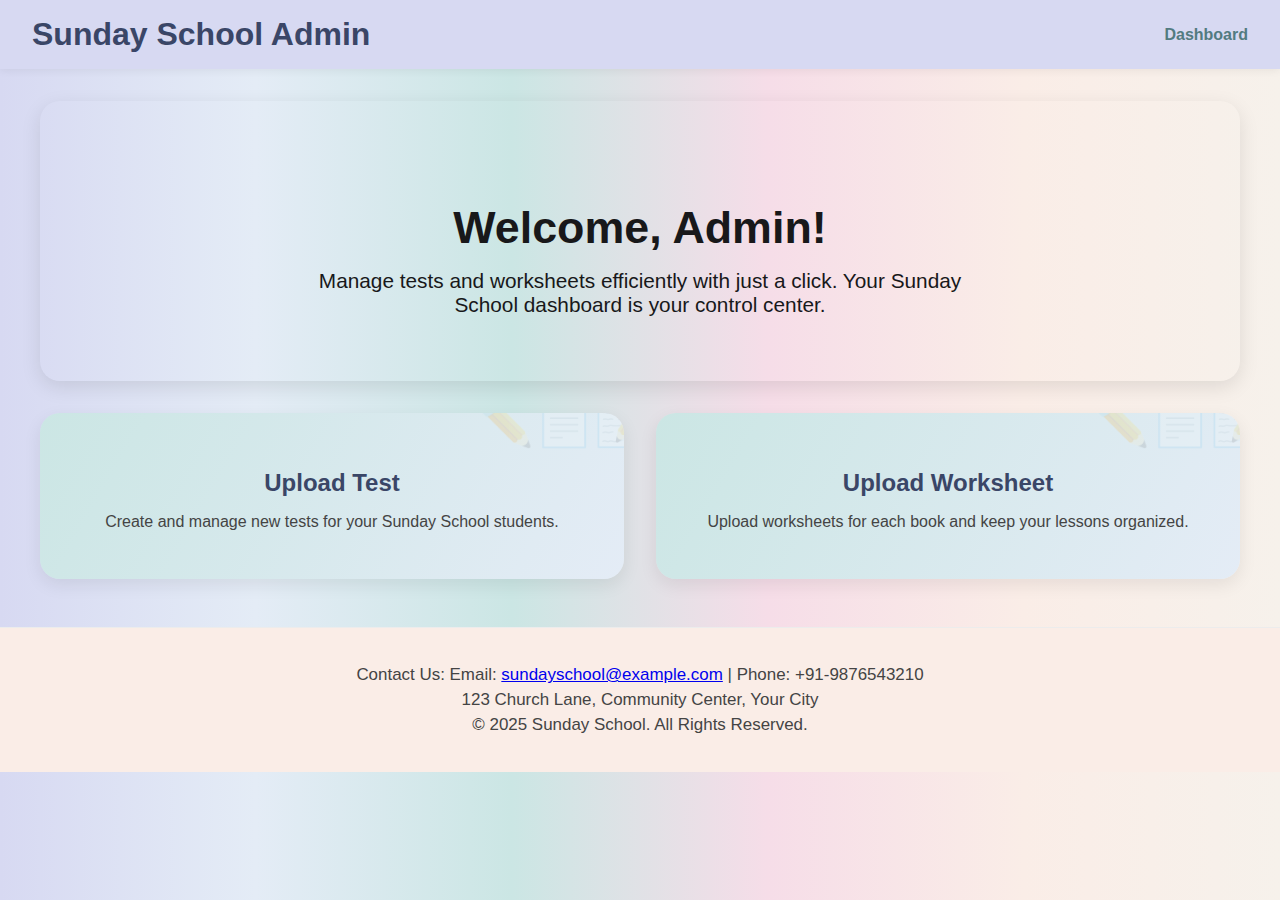
<file: admin-1dashboard.html>
<!DOCTYPE html>
<html lang="en">
<head>
  <meta charset="UTF-8" />
  <meta name="viewport" content="width=device-width, initial-scale=1" />
  <title>Sunday School Admin Dashboard</title>
  <style>
    :root {
      --pastel-purple: #d7d9f2;
      --pastel-blue: #e4ecf6;
      --pastel-mint: #cbe6e4;
      --pastel-pink: #f6dde8;
      --pastel-peach: #faede7;
      --pastel-ivory: #f6f1eb;
      --accent-color: #f06da6;
    }

    body {
      margin: 0;
      font-family: 'Segoe UI', Arial, sans-serif;
      background: linear-gradient(to right, var(--pastel-purple), var(--pastel-blue), var(--pastel-mint), var(--pastel-pink), var(--pastel-peach), var(--pastel-ivory));
      min-height: 100vh;
      color: #444;
      overflow-x: hidden;
    }

    header {
      background: var(--pastel-purple);
      display: flex;
      justify-content: space-between;
      align-items: center;
      padding: 1rem 2rem;
      box-shadow: 0 2px 8px rgba(0,0,0,0.06);
      position: sticky;
      top: 0;
      z-index: 100;
    }

    .header-left h1 {
      margin: 0;
      color: #3a4667;
      font-size: 2rem;
      font-weight: bold;
    }

    nav ul {
      display: flex;
      gap: 2rem;
      margin: 0;
      list-style: none;
      padding: 0;
    }

    nav a {
      text-decoration: none;
      color: #527b80;
      font-weight: bold;
      font-size: 1rem;
      transition: color 0.3s;
    }

    nav a:hover {
      color: var(--accent-color);
    }

    main {
      max-width: 1200px;
      margin: 2rem auto;
      padding: 0 1rem;
    }

    /* Hero section */
    .hero {
      position: relative;
      background:
                  url('https://media.istockphoto.com/id/1317323736/photo/a-view-up-into-the-trees-direction-sky.jpg?s=612x612&w=0&k=20&c=i4HYO7xhao7CkGy7Zc_8XSNX_iqG0vAwNsrH1ERmw2Q=') center/cover no-repeat;
      border-radius: 20px;
      box-shadow: 0 6px 20px rgba(0,0,0,0.1);
      color: #18181a;
      padding: 4rem 2rem;
      text-align: center;
      margin-bottom: 2rem;
      animation: fadeIn 1s ease forwards;
    }

    .hero h2 {
      font-size: 2.8rem;
      font-weight: bold;
      margin-bottom: 1rem;
      animation: slideDown 1s ease forwards;
    }

    .hero p {
      font-size: 1.3rem;
      max-width: 700px;
      margin: 0 auto;
      animation: fadeIn 1.5s ease forwards;
    }

    @keyframes slideDown {
      from { transform: translateY(-40px); opacity: 0; }
      to { transform: translateY(0); opacity: 1; }
    }

    @keyframes fadeIn {
      from { opacity: 0; }
      to { opacity: 1; }
    }

    /* Dashboard menu cards */
    .dashboard-menu {
      display: grid;
      grid-template-columns: repeat(auto-fit, minmax(250px, 1fr));
      gap: 2rem;
      margin-bottom: 3rem;
    }

    .menu-card {
      background: linear-gradient(120deg, var(--pastel-mint), var(--pastel-blue));
      border-radius: 20px;
      padding: 2rem;
      text-align: center;
      box-shadow: 0 6px 18px rgba(0,0,0,0.08);
      cursor: pointer;
      transition: transform 0.3s, box-shadow 0.3s;
      position: relative;
      overflow: hidden;
    }

    .menu-card:hover {
      transform: translateY(-8px) scale(1.03);
      box-shadow: 0 12px 28px rgba(80,120,200,0.18);
    }

    .menu-card h3 {
      font-size: 1.5rem;
      margin-bottom: 0.8rem;
      color: #3a4667;
    }

    .menu-card p {
      font-size: 1rem;
      color: #444;
    }

    /* Animated graphics (floating icons) */
    .menu-card::before {
      content: "✏️📄📝";
      position: absolute;
      top: -20px;
      right: -30px;
      font-size: 3rem;
      opacity: 0.15;
      animation: float 4s ease-in-out infinite alternate;
    }

    @keyframes float {
      0% { transform: translateY(0) rotate(0deg); }
      50% { transform: translateY(-15px) rotate(10deg); }
      100% { transform: translateY(0) rotate(0deg); }
    }

    footer {
      background: var(--pastel-peach);
      padding: 2rem 1rem;
      text-align: center;
      font-size: 1.06rem;
      border-top: 1px solid #ececec;
    }

    footer p { margin: 0.3em 0; }

    @media (max-width: 700px) {
      .hero h2 { font-size: 2rem; }
      .hero p { font-size: 1rem; }
    }
  </style>
</head>
<body>
  <header>
    <div class="header-left">
      <h1>Sunday School Admin</h1>
    </div>
    <div class="header-right">
      <nav>
        <ul>
          <li><a href="#dashboard-menu">Dashboard</a></li>
        </ul>
      </nav>
    </div>
  </header>

  <main>
    <section class="hero">
      <h2>Welcome, Admin!</h2>
      <p>Manage tests and worksheets efficiently with just a click. Your Sunday School dashboard is your control center.</p>
    </section>

    <section id="dashboard-menu" class="dashboard-menu">
      <div class="menu-card" onclick="location.href='admin-test.html'">
        <h3>Upload Test</h3>
        <p>Create and manage new tests for your Sunday School students.</p>
      </div>

      <div class="menu-card" onclick="location.href='admin-worksheetupload.html'">
        <h3>Upload Worksheet</h3>
        <p>Upload worksheets for each book and keep your lessons organized.</p>
      </div>
    </section>
  </main>

  <footer>
    <p>Contact Us: Email: <a href="mailto:sundayschool@example.com">sundayschool@example.com</a> | Phone: +91-9876543210</p>
    <p>123 Church Lane, Community Center, Your City</p>
    <p>&copy; 2025 Sunday School. All Rights Reserved.</p>
  </footer>
</body>
</html>
</file>
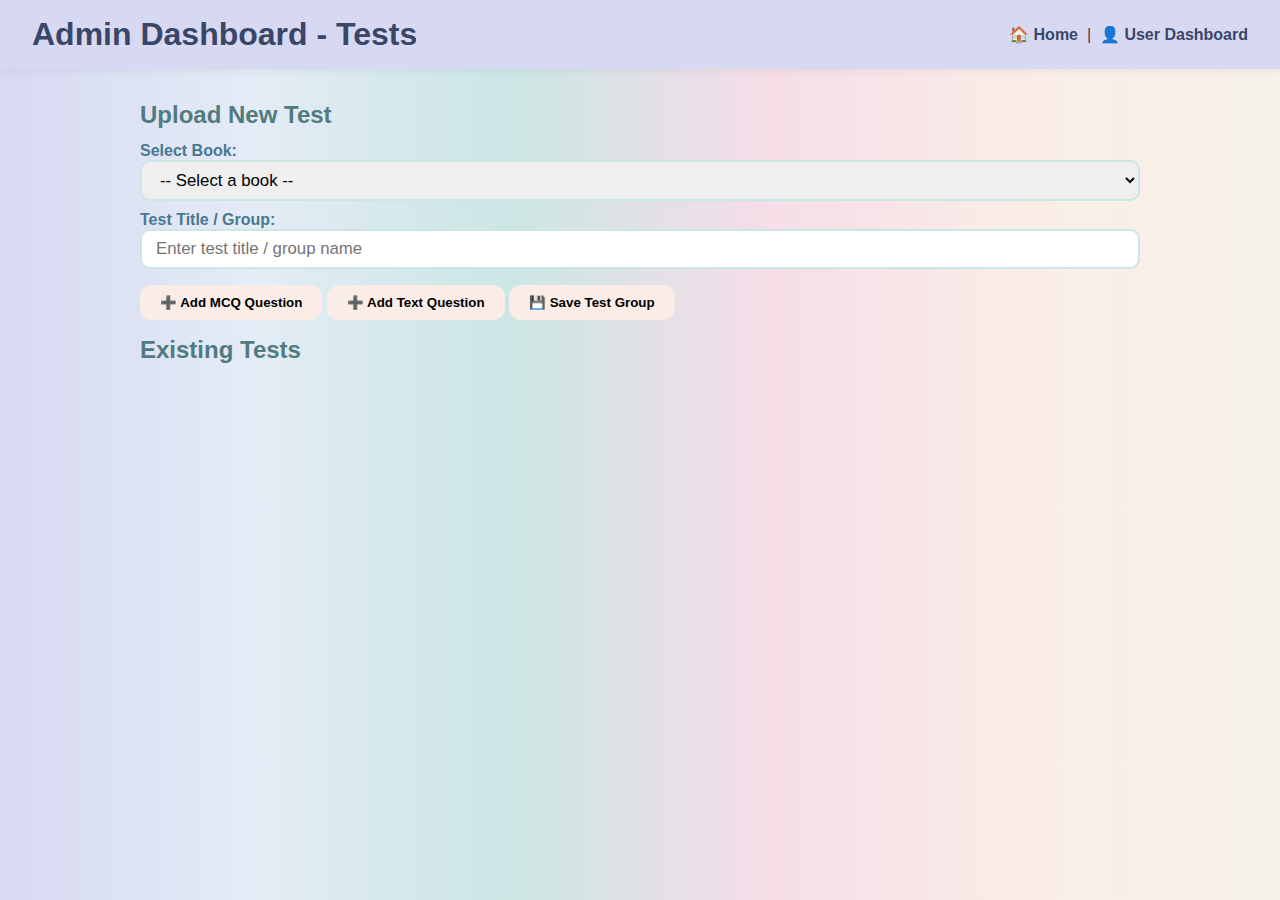
<file: admin-test.html>
<!DOCTYPE html>    
<html lang="en">
<head>
<meta charset="UTF-8">
<meta name="viewport" content="width=device-width, initial-scale=1">
<title>Sunday School - Admin Test Dashboard</title>
<style>
:root {
  --pastel-purple: #d7d9f2;
  --pastel-blue: #e4ecf6;
  --pastel-mint: #cbe6e4;
  --pastel-pink: #f6dde8;
  --pastel-peach: #faede7;
  --pastel-ivory: #f6f1eb;
}
body {
  margin: 0;
  font-family: 'Segoe UI', Arial, sans-serif;
  background: linear-gradient(to right, var(--pastel-purple), var(--pastel-blue), var(--pastel-mint), var(--pastel-pink), var(--pastel-peach), var(--pastel-ivory));
  min-height: 100vh;
  color: #444;
}
header {
  background: var(--pastel-purple);
  box-shadow: 0 2px 8px rgba(0,0,0,0.06);
  display: flex;
  justify-content: space-between;
  align-items: center;
  padding: 1rem 2rem;
}
header h1 { margin:0; font-size:2rem; color:#3a4667; font-weight:bold;}
header a { text-decoration:none; color:#3a4667; font-weight:bold; font-size:1rem; }
.content { max-width: 1000px; margin:2rem auto; padding:0 1rem; }
label { font-weight:600; color:#477990; margin-right:10px;}
select, input, textarea { font-size:1.05rem; padding:8px 14px; border-radius:10px; border:2px solid var(--pastel-mint); margin-bottom:10px; width:100%; box-sizing:border-box;}
button { padding:10px 20px; border:none; border-radius:12px; font-weight:bold; cursor:pointer; margin-top:6px; }
.add-btn { background:var(--pastel-peach); }
.add-btn:hover { background:var(--pastel-pink); color:#ae4879; }
.section-title { font-size:1.5rem; font-weight:700; color:#527b80; margin:1rem 0 0.8rem; }
.test-list { margin-top:1rem; }
.test-group { background: linear-gradient(120deg, var(--pastel-mint) 55%, var(--pastel-blue) 100%); border-radius:14px; padding:10px; margin-bottom:15px; box-shadow:0 4px 12px rgba(50,50,70,0.08); }
.test-item { margin-left:15px; margin-bottom:5px; display:flex; justify-content:space-between; align-items:center; }
.delete-btn { background:#fa6d6d; color:#fff; padding:4px 10px; border-radius:8px; cursor:pointer; }
.delete-btn:hover { background:#c54b7b; }
.preview-btn { background:#6da4fa; color:#fff; padding:4px 10px; border-radius:8px; cursor:pointer; margin-left:6px; }
.preview-btn:hover { background:#4b7ccc; }
.preview-panel { margin-top:10px; padding:10px; border-radius:10px; background: #f0f4ff; }
.preview-question { margin-bottom:8px; padding:6px; border-radius:6px; background:#fff; display:flex; justify-content:space-between; align-items:center; box-shadow:0 2px 6px rgba(0,0,0,0.05);}
textarea { resize: vertical; min-height:50px; }
</style>
</head>
<body>

<header>
  <h1>Admin Dashboard - Tests</h1>
  <nav>
    <a href="index.html">🏠 Home</a> &nbsp;|&nbsp;
    <a href="user1dashboard.html">👤 User Dashboard</a>
  </nav>
</header>

<div class="content">
  <div class="section-title">Upload New Test</div>
  <label for="book-select">Select Book:</label>
  <select id="book-select"><option value="">-- Select a book --</option></select>

  <label for="test-title">Test Title / Group:</label>
  <input type="text" id="test-title" placeholder="Enter test title / group name">

  <div id="test-form-area">
    <div id="question-list"></div>
    <button id="add-mcq" class="add-btn">➕ Add MCQ Question</button>
    <button id="add-text" class="add-btn">➕ Add Text Question</button>
    <button id="save-tests" class="add-btn">💾 Save Test Group</button>
  </div>

  <div class="section-title">Existing Tests</div>
  <div id="existing-tests" class="test-list"></div>
</div>

<script>
// ================== BOOK LIST ==================
const books = {
  old: ["Genesis","Exodus","Leviticus","Numbers","Deuteronomy","Joshua","Judges","Ruth","1 Samuel","2 Samuel"],
  new: ["Matthew","Mark","Luke","John","Acts","Romans","1 Corinthians","2 Corinthians","Galatians","Ephesians"]
};
const bookSelect = document.getElementById('book-select');
Object.values(books).flat().forEach(book => {
  const opt = document.createElement('option');
  opt.value = book;
  opt.textContent = book;
  bookSelect.appendChild(opt);
});

let tempQuestions = [];

// ================== LOAD EXISTING TESTS ==================
function getTestData() {
  return JSON.parse(localStorage.getItem('testData') || '{}');
}

function showExistingTests(book) {
  const container = document.getElementById('existing-tests');
  container.innerHTML = '';
  if (!book) return;

  const testData = getTestData();
  if (!testData[book] || testData[book].length === 0) {
    container.textContent = 'No tests for this book.';
    return;
  }

  testData[book].forEach((group, gidx) => {
    const groupDiv = document.createElement('div');
    groupDiv.className = 'test-group';
    groupDiv.innerHTML = `<b>Group: ${group.title}</b> 
      <button class="preview-btn" onclick="togglePreview('${book}',${gidx}, this)">Preview</button>
      <button class="delete-btn" onclick="deleteGroup('${book}',${gidx})">Delete Group</button>
      <div class="preview-panel" style="display:none;"></div>`;
    container.appendChild(groupDiv);
  });
}

// ================== ADD QUESTIONS ==================
const questionList = document.getElementById('question-list');

function createMCQQuestion() {
  const idx = tempQuestions.length + 1;
  const div = document.createElement('div');
  div.innerHTML = `
    <label>Q${idx} Question:</label>
    <textarea placeholder="Enter question" required></textarea>
    <label>Options (comma separated, min 2):</label>
    <input type="text" placeholder="Option1, Option2, Option3, Option4" required>
    <label>Correct Option (1-N):</label>
    <input type="number" min="1" value="1" required>
    <hr>
  `;
  questionList.appendChild(div);
  tempQuestions.push({type:'mcq', question:'', options:[], correctOption:1});
}

function createTextQuestion() {
  const idx = tempQuestions.length + 1;
  const div = document.createElement('div');
  div.innerHTML = `
    <label>Q${idx} Question:</label>
    <textarea placeholder="Enter question" required></textarea>
    <label>Answer:</label>
    <input type="text" placeholder="Correct answer" required>
    <hr>
  `;
  questionList.appendChild(div);
  tempQuestions.push({type:'text', question:'', answer:''});
}

document.getElementById('add-mcq').addEventListener('click', createMCQQuestion);
document.getElementById('add-text').addEventListener('click', createTextQuestion);

// ================== SAVE TESTS ==================
document.getElementById('save-tests').addEventListener('click', () => {
  const book = bookSelect.value.trim();
  const title = document.getElementById('test-title').value.trim();
  if (!book) { alert('Select a book first!'); return; }
  if (!title) { alert('Enter a test group title!'); return; }
  if (tempQuestions.length===0) { alert('Add at least one question!'); return; }

  const nodes = questionList.children;
  const newQuestions = [];

  for (let i=0;i<nodes.length;i++) {
    const node = nodes[i];
    const qs = node.querySelectorAll('textarea, input');
    if (tempQuestions[i].type === 'mcq') {
      const q = qs[0].value.trim();
      const options = qs[1].value.split(',').map(o=>o.trim()).filter(o=>o);
      const correctOption = parseInt(qs[2].value);
      if (!q || options.length<2 || !correctOption || correctOption>options.length) { 
        alert(`Invalid MCQ at question ${i+1}`); return; 
      }
      newQuestions.push({type:'mcq', question:q, options, correctOption});
    } else {
      const q = qs[0].value.trim();
      const ans = qs[1].value.trim();
      if (!q || !ans) { alert(`Invalid Text Q at ${i+1}`); return; }
      newQuestions.push({type:'text', question:q, answer:ans});
    }
  }

  const testData = getTestData();
  if (!testData[book]) testData[book] = [];
  testData[book].push({title, questions: newQuestions});
  localStorage.setItem('testData', JSON.stringify(testData));

  alert('Test group saved successfully!');
  tempQuestions = [];
  questionList.innerHTML = '';
  document.getElementById('test-title').value = '';
  showExistingTests(book);
});

// ================== DELETE GROUP ==================
function deleteGroup(book, gidx) {
  if(!confirm('Delete this test group?')) return;
  const testData = getTestData();
  if(!testData[book] || !testData[book][gidx]) return;
  testData[book].splice(gidx,1);
  localStorage.setItem('testData', JSON.stringify(testData));
  showExistingTests(book);
}

// ================== PREVIEW PANEL ==================
function togglePreview(book, gidx, btn) {
  const testData = getTestData();
  const group = testData[book][gidx];
  const panel = btn.parentElement.querySelector('.preview-panel');

  if(!group.questions || group.questions.length === 0){
    panel.innerHTML = '<i>No questions in this group.</i>';
    panel.style.display = 'block';
    return;
  }

  if(panel.style.display === 'block') {
    panel.style.display = 'none';
    return;
  }

  panel.innerHTML = '';
  group.questions.forEach((q, idx) => {
    const qDiv = document.createElement('div');
    qDiv.className = 'preview-question';
    const questionText = document.createElement('div');
    questionText.innerHTML = `<b>Q${idx+1}:</b> ${q.question}<br>${q.type==='mcq'?`Options: ${q.options.join(', ')} | Correct: ${q.correctOption}`:`Answer: ${q.answer}`}`;
    
    const delBtn = document.createElement('button');
    delBtn.className = 'delete-btn';
    delBtn.textContent = 'Delete Question';
    delBtn.onclick = () => {
      if(confirm(`Delete question ${idx+1}?`)){
        group.questions.splice(idx,1);
        localStorage.setItem('testData', JSON.stringify(testData));
        togglePreview(book,gidx,btn);
        showExistingTests(book);
      }
    };

    qDiv.appendChild(questionText);
    qDiv.appendChild(delBtn);
    panel.appendChild(qDiv);
  });

  panel.style.display = 'block';
}

// ================== BOOK CHANGE ==================
bookSelect.addEventListener('change', () => {
  tempQuestions = [];
  questionList.innerHTML = '';
  document.getElementById('test-title').value = '';
  const book = bookSelect.value;
  showExistingTests(book);
});
</script>
</body>
</html>
</file>
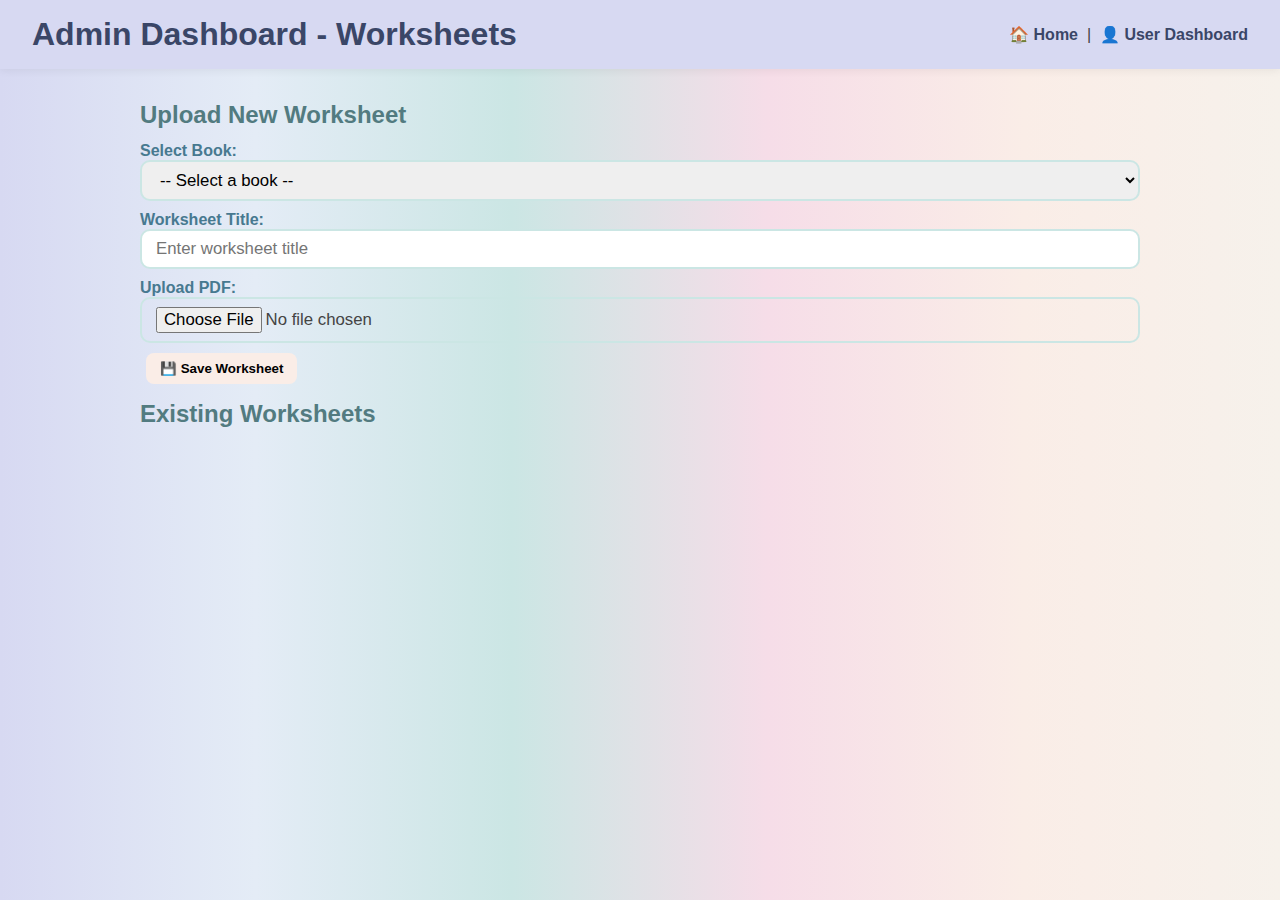
<file: admin-worksheetupload.html>
<!DOCTYPE html>
<html lang="en">
<head>
<meta charset="UTF-8">
<meta name="viewport" content="width=device-width, initial-scale=1">
<title>Admin Worksheet Dashboard</title>
<style>
:root {
  --pastel-purple: #d7d9f2; --pastel-blue: #e4ecf6; --pastel-mint: #cbe6e4;
  --pastel-pink: #f6dde8; --pastel-peach: #faede7; --pastel-ivory: #f6f1eb;
}
body { margin:0; font-family:'Segoe UI',Arial,sans-serif;
  background: linear-gradient(to right, var(--pastel-purple), var(--pastel-blue), var(--pastel-mint), var(--pastel-pink), var(--pastel-peach), var(--pastel-ivory));
  min-height:100vh; color:#444; }
header { background: var(--pastel-purple); box-shadow:0 2px 8px rgba(0,0,0,0.06); display:flex; justify-content:space-between; align-items:center; padding:1rem 2rem; }
header h1 { margin:0; font-size:2rem; color:#3a4667; font-weight:bold; }
header a { text-decoration:none; color:#3a4667; font-weight:bold; font-size:1rem; }
.content { max-width:1000px; margin:2rem auto; padding:0 1rem; }
label { font-weight:600; color:#477990; margin-right:10px; }
select, input { font-size:1.05rem; padding:8px 14px; border-radius:10px; border:2px solid var(--pastel-mint); margin-bottom:10px; width:100%; box-sizing:border-box; }
button, .preview-btn { padding:8px 14px; border:none; border-radius:8px; font-weight:bold; cursor:pointer; margin-left:6px; text-decoration:none; display:inline-block; }
.add-btn { background:var(--pastel-peach); }
.add-btn:hover { background:var(--pastel-pink); color:#ae4879; }
.section-title { font-size:1.5rem; font-weight:700; color:#527b80; margin:1rem 0 0.8rem; }
.worksheet-list { margin-top:1rem; }
.worksheet-item { background: linear-gradient(120deg, var(--pastel-mint) 55%, var(--pastel-blue) 100%); border-radius:14px; padding:10px; margin-bottom:15px; box-shadow:0 4px 12px rgba(50,50,70,0.08); display:flex; justify-content:space-between; align-items:center; flex-wrap:wrap; }
.worksheet-buttons { display:flex; gap:6px; }
.delete-btn { background:#fa6d6d; color:#fff; padding:4px 10px; border-radius:8px; cursor:pointer; }
.delete-btn:hover { background:#c54b7b; }
.preview-btn { background:#6da4fa; color:#fff; padding:4px 10px; border-radius:8px; cursor:pointer; }
.preview-btn:hover { background:#4b7ccc; }

/* Modal styling */
.modal {
  display: none;
  position: fixed;
  z-index: 999;
  left: 0; top: 0;
  width: 100%; height: 100%;
  background: rgba(0,0,0,0.6);
}
.modal-content {
  position: relative;
  background: white;
  margin: 3% auto;
  padding: 1rem;
  border-radius: 10px;
  width: 80%;
  max-width: 900px;
  height: 80%;
  box-shadow: 0 0 20px rgba(0,0,0,0.3);
  display: flex;
  flex-direction: column;
}
.modal iframe {
  width: 100%;
  height: 100%;
  border: none;
  border-radius: 10px;
}
.close-btn {
  position: absolute;
  top: 10px;
  right: 20px;
  background: #fa6d6d;
  color: #fff;
  border: none;
  font-size: 1.2rem;
  font-weight: bold;
  border-radius: 5px;
  cursor: pointer;
  padding: 4px 10px;
}
.close-btn:hover { background: #c54b7b; }
</style>
</head>
<body>

<header>
<h1>Admin Dashboard - Worksheets</h1>
<nav>
<a href="index.html">🏠 Home</a> &nbsp;|&nbsp;
<a href="user1dashboard.html">👤 User Dashboard</a>
</nav>
</header>

<div class="content">
<div class="section-title">Upload New Worksheet</div>
<label for="book-select">Select Book:</label>
<select id="book-select"><option value="">-- Select a book --</option></select>

<label for="worksheet-title">Worksheet Title:</label>
<input type="text" id="worksheet-title" placeholder="Enter worksheet title">

<label for="worksheet-file">Upload PDF:</label>
<input type="file" id="worksheet-file" accept="application/pdf">

<button id="save-worksheet" class="add-btn">💾 Save Worksheet</button>

<div class="section-title">Existing Worksheets</div>
<div id="existing-worksheets" class="worksheet-list"></div>
</div>

<!-- Modal for preview -->
<div id="pdfModal" class="modal">
  <div class="modal-content">
    <button class="close-btn" id="closeModal">X</button>
    <iframe id="pdfFrame"></iframe>
  </div>
</div>

<script>
// ===== BOOK LIST =====
const books = {
  old: ["Genesis","Exodus","Leviticus","Numbers","Deuteronomy","Joshua","Judges","Ruth","1 Samuel","2 Samuel"],
  new: ["Matthew","Mark","Luke","John","Acts","Romans","1 Corinthians","2 Corinthians","Galatians","Ephesians"]
};
const bookSelect = document.getElementById('book-select');
Object.values(books).flat().forEach(book=>{
  const opt=document.createElement('option');
  opt.value=book; opt.textContent=book;
  bookSelect.appendChild(opt);
});

// ===== LOAD WORKSHEETS =====
let worksheets = JSON.parse(localStorage.getItem('worksheetData') || '{}');
function saveWorksheetsToLocalStorage() {
  localStorage.setItem('worksheetData', JSON.stringify(worksheets));
  window.dispatchEvent(new Event("storage"));
}

// ===== DISPLAY WORKSHEETS =====
function showExistingWorksheets(book){
  const container = document.getElementById('existing-worksheets');
  container.innerHTML='';
  if(!book || !worksheets[book] || worksheets[book].length===0){
    container.textContent='No worksheets for this book.';
    return;
  }
  worksheets[book].forEach((ws,idx)=>{
    const wsDiv=document.createElement('div');
    wsDiv.className='worksheet-item';
    const titleSpan=document.createElement('span');
    titleSpan.innerHTML=`<b>${ws.title}</b>`;
    const btnDiv=document.createElement('div');
    btnDiv.className='worksheet-buttons';

    const previewBtn=document.createElement('button');
    previewBtn.className='preview-btn';
    previewBtn.textContent='Preview';
    previewBtn.onclick=()=>{
      openPDF(ws.url);
    };

    const deleteBtn=document.createElement('button');
    deleteBtn.className='delete-btn';
    deleteBtn.textContent='Delete';
    deleteBtn.onclick=()=>{
      worksheets[book].splice(idx,1);
      saveWorksheetsToLocalStorage();
      showExistingWorksheets(book);
    };

    btnDiv.appendChild(previewBtn);
    btnDiv.appendChild(deleteBtn);
    wsDiv.appendChild(titleSpan);
    wsDiv.appendChild(btnDiv);
    container.appendChild(wsDiv);
  });
}

// ===== SAVE NEW WORKSHEET =====
document.getElementById('save-worksheet').addEventListener('click', ()=>{
  const book=bookSelect.value.trim();
  const title=document.getElementById('worksheet-title').value.trim();
  const fileInput=document.getElementById('worksheet-file');
  const file=fileInput.files[0];

  if(!book){ alert('Select a book!'); return; }
  if(!title){ alert('Enter a title!'); return; }
  if(!file){ alert('Select a PDF file!'); return; }
  if(file.type!=='application/pdf'){ alert('Only PDF allowed!'); return; }

  const reader = new FileReader();
  reader.onload = function(e) {
    const base64 = e.target.result;
    if(!worksheets[book]) worksheets[book] = [];
    worksheets[book].push({ title, url: base64, date: new Date().toISOString().split('T')[0] });
    saveWorksheetsToLocalStorage();
    document.getElementById('worksheet-title').value='';
    fileInput.value='';
    showExistingWorksheets(book);
    alert('Worksheet saved successfully!');
  };
  reader.readAsDataURL(file);
});

// ===== PREVIEW MODAL LOGIC =====
const modal = document.getElementById('pdfModal');
const iframe = document.getElementById('pdfFrame');
const closeModal = document.getElementById('closeModal');

function openPDF(base64){
  iframe.src = base64;
  modal.style.display = 'block';
}

closeModal.onclick = ()=> {
  modal.style.display = 'none';
  iframe.src = ''; // clear for memory
};

window.onclick = (e)=>{
  if(e.target===modal){
    modal.style.display = 'none';
    iframe.src = '';
  }
};

// ===== ON BOOK CHANGE =====
bookSelect.addEventListener('change',()=>{
  document.getElementById('worksheet-title').value='';
  document.getElementById('worksheet-file').value='';
  showExistingWorksheets(bookSelect.value);
});
</script>
</body>
</html>
</file>
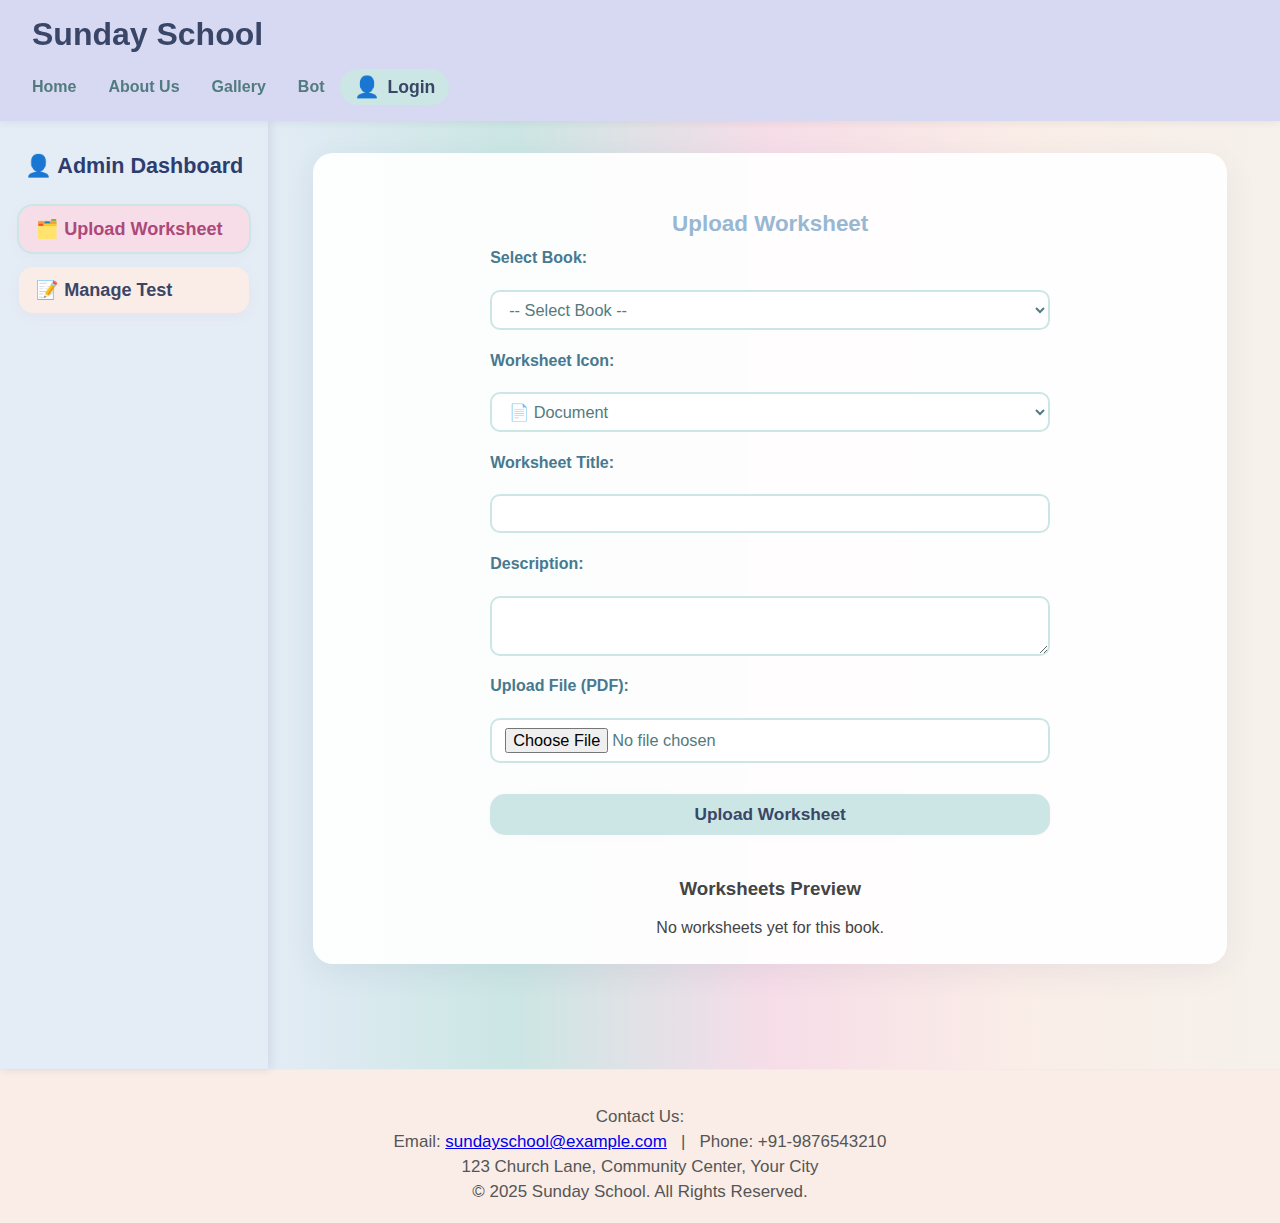
<file: adminstore.html>
<!DOCTYPE html>
<html lang="en">
<head>
  <meta charset="UTF-8" />
  <title>Sunday School - Admin Dashboard</title>
  <style>
    
    /* Header */
    header {
      background: var(--pastel-purple);
      box-shadow: 0 2px 8px rgba(0, 0, 0, 0.06);
      display: flex;
      align-items: center;
      justify-content: space-between;
      padding: 1rem 2rem;
      position: sticky;
      top: 0;
      z-index: 100;
    }

    .header-left h1 {
      margin: 0;
      color: #3a4667;
      font-size: 2rem;
      font-weight: bold;
    }

    .header-right {
      display: flex;
      align-items: center;
      gap: 2rem;
    }

    nav ul {
      display: flex;
      gap: 2rem;
      margin: 0;
      list-style: none;
      padding: 0;
    }

    nav a {
      text-decoration: none;
      color: #527b80;
      font-weight: bold;
      font-size: 1rem;
      cursor: pointer;
      transition: color 0.3s;
    }

    nav a:hover {
      color: #f06da6;
    }

 
       header {
        flex-direction: column;
        align-items: flex-start;
      }

      .header-right {
        margin-top: 1rem;
        gap: 1rem;
      }

        .login-box {
      display: flex;
      align-items: center;
      gap: 7px;
      cursor: pointer;
      color: #3a4667;
      font-weight: bold;
      font-size: 1.1rem;
      background: var(--pastel-mint);
      padding: 6px 14px;
      border-radius: 18px;
      transition: background 0.2s;
      text-decoration: none;
    }

    .login-box:hover {
      background: var(--pastel-pink);
    }

    .login-icon {
      font-size: 1.3rem;
      vertical-align: middle;
    }
    footer {
      background: var(--pastel-peach);
      padding: 2rem 1rem 1rem 1rem;
      color: #555;
      text-align: center;
      font-size: 1.06rem;
      border-top: 1px solid #ececec;
    }

    footer p {
      margin: 0.3em 0;
    }
    :root {
      --pastel-purple: #d7d9f2;
      --pastel-blue: #e4ecf6;
      --pastel-mint: #cbe6e4;
      --pastel-pink: #f6dde8;
      --pastel-peach: #faede7;
      --pastel-ivory: #f6f1eb;
      --navy-blue: #2c3d6e;
      --card-shadow: 0 8px 32px rgba(44, 61, 110, 0.07);
    }
    body {
      margin: 0;
      font-family: 'Segoe UI', Arial, sans-serif;
      background: linear-gradient(to right, var(--pastel-purple), var(--pastel-blue), var(--pastel-mint), var(--pastel-pink), var(--pastel-peach), var(--pastel-ivory));
      min-height: 100vh;
      color: #444;
    }
    .dashboard-container {
      display: flex;
      min-height: 100vh;
    }
    .sidebar {
      background: var(--pastel-blue);
      width: 230px;
      padding: 2rem 1.2rem 1rem 1.2rem;
      box-shadow: 2px 0 9px rgba(44, 61, 110, 0.12);
      display: flex;
      flex-direction: column;
      align-items: stretch;
      min-height: 100vh;
    }
    .sidebar-title {
      font-size: 1.35rem;
      font-weight: bold;
      color: var(--navy-blue);
      margin-bottom: 1.7rem;
      text-align: center;
    }
    .menu {
      display: flex;
      flex-direction: column;
      gap: 0.9rem;
    }
    .menu-item {
      background: var(--pastel-peach);
      color: #3a4667;
      border-radius: 14px;
      font-weight: 600;
      font-size: 1.13rem;
      padding: 12px 17px;
      cursor: pointer;
      border: none;
      outline: none;
      box-shadow: 0 3px 13px rgba(200, 150, 150, 0.07);
      transition: background 0.2s, color 0.2s;
      display: flex;
      align-items: center;
      gap: 11px;
    }
    .menu-item.active,
    .menu-item:hover {
      background: var(--pastel-pink);
      color: #ae4879;
      outline: 2px solid var(--pastel-mint);
    }
    .main-panel {
      flex: 1;
      padding: 2rem 0.7rem 2rem 0.2rem;
      display: flex;
      align-items: flex-start;
      justify-content: center;
    }
    .center-card {
      background: rgba(255, 255, 255, 0.93);
      border-radius: 20px;
      box-shadow: var(--card-shadow);
      width: 98%;
      max-width: 850px;
      min-height: 650px;
      padding: 2.4rem 2rem 1.7rem 2rem;
      display: flex;
      flex-direction: column;
      align-items: center;
      overflow-y: auto;
      animation: fadeInCard 0.7s cubic-bezier(0.68, -0.55, 0.27, 1.55);
    }
    @keyframes fadeInCard {
      from {
        transform: translateY(32px) scale(0.95);
        opacity: 0;
      }
      to {
        transform: translateY(0) scale(1);
        opacity: 1;
      }
    }
    form {
      display: flex;
      flex-direction: column;
      gap: 1.1rem;
      width: 100%;
      max-width: 560px;
      margin: auto;
    }
    label {
      font-weight: 600;
      color: #477990;
      font-size: 1rem;
      margin-bottom: 5px;
    }
    select,
    input[type='text'],
    textarea,
    input[type='file'] {
      font-size: 1.02rem;
      border-radius: 10px;
      border: 2px solid var(--pastel-mint);
      padding: 8px 13px;
      background: #fff;
      width: 100%;
      color: #527b80;
      box-sizing: border-box;
      margin-bottom: 4px;
    }
    input:focus,
    select:focus,
    textarea:focus {
      outline: none;
      border-color: var(--pastel-pink);
    }
    textarea {
      min-height: 60px;
      resize: vertical;
    }
    .upload-btn,
    .add-btn {
      background: var(--pastel-mint);
      color: #3a4667;
      border: none;
      border-radius: 15px;
      padding: 10px 0;
      font-size: 1.08rem;
      font-weight: 700;
      cursor: pointer;
      margin-top: 10px;
      transition: background 0.2s;
      box-shadow: 0 1px 8px rgba(210, 150, 150, 0.07);
    }
    .upload-btn:hover,
    .add-btn:hover {
      background: var(--pastel-pink);
      color: #ae4879;
    }
    .section-title {
      font-weight: 700;
      font-size: 1.4rem;
      color: #97b7d3;
      margin: 1.2rem auto 0.8rem auto;
      text-align: center;
    }
    .worksheet-preview-section,
    .test-preview-section {
      text-align: center;
      margin: 1.5rem auto 0;
      max-width: 900px;
      width: 100%;
    }
    .worksheet-grid,
    .test-grid {
      display: grid;
      grid-template-columns: repeat(auto-fit, minmax(240px, 1fr));
      gap: 1.3rem;
      margin-top: 1.1rem;
    }
    .worksheet-card,
    .test-card {
      background: linear-gradient(120deg, var(--pastel-mint) 55%, var(--pastel-blue) 100%);
      border-radius: 20px;
      box-shadow: 0 5px 12px rgba(0, 0, 0, 0.1);
      padding: 1rem 1rem 1.1rem 1.1rem;
      display: flex;
      flex-direction: column;
      align-items: flex-start;
      transition: transform 0.22s;
      cursor: pointer;
      animation: fadeInCard 0.9s cubic-bezier(0.68, -0.55, 0.27, 1.55);
      margin-bottom: 7px;
    }
    .worksheet-card:hover,
    .test-card:hover {
      transform: translateY(-7px) scale(1.03);
      box-shadow: 0 12px 28px rgba(80, 120, 200, 0.15);
    }
    .worksheet-icon,
    .test-icon {
      font-size: 2rem;
      margin-bottom: 0.45rem;
      color: #527b80;
    }
    .worksheet-title,
    .test-title {
      font-size: 1.08rem;
      font-weight: 600;
      color: #477990;
      margin-bottom: 0.22rem;
    }
    .worksheet-desc,
    .test-desc {
      font-size: 0.97rem;
      color: #444;
      margin-bottom: 0.5rem;
    }
    .worksheet-file,
    .test-file {
      font-size: 0.98rem;
      color: #5a6491;
      margin-bottom: 0.4rem;
      margin-top: 0.18rem;
      word-break: break-all;
    }
    .worksheet-link,
    .test-link {
      display: inline-block;
      margin-top: auto;
      background: var(--pastel-peach);
      color: #3a4667;
      text-decoration: none;
      padding: 6px 13px;
      border-radius: 12px;
      font-weight: 600;
      font-size: 0.95rem;
      transition: background 0.2s, color 0.2s;
      box-shadow: 0 1px 8px rgba(210, 150, 150, 0.09);
    }
    .worksheet-link:hover,
    .test-link:hover {
      background: var(--pastel-pink);
      color: #c54b7b;
    }
  </style>
</head>
<body>
    <header>
    <div class="header-left">
      <h1>Sunday School</h1>
    </div>
    <div class="header-right">
      <nav>
        <ul>
          <li><a href="#home-section">Home</a></li>
          <li><a href="#about-section">About Us</a></li>
          <li><a href="#gallery-section">Gallery</a></li>
          <li><a href="#chatbot-container">Bot</a></li>
        </ul>
      </nav>
      <a href="login1.html" class="login-box" aria-label="Login">
        <span class="login-icon">👤</span> Login
      </a>
    </div>
  </header>
<div class="dashboard-container">
  <div class="sidebar">
    <div class="sidebar-title">👤 Admin Dashboard</div>
    <div class="menu">
      <button class="menu-item active" id="nav-upload">🗂️ Upload Worksheet</button>
      <button class="menu-item" id="nav-test">📝 Manage Test</button>
    </div>
  </div>
  <div class="main-panel">
    <div class="center-card" id="center-content">
      <div class="welcome-title">Upload Worksheets or Manage Tests</div>
      <div class="welcome-desc">Select a menu option to get started.</div>
    </div>
  </div>
</div>
  <footer>
    <p>Contact Us:</p>
    <p>
      Email: <a href="mailto:sundayschool@example.com">sundayschool@example.com</a>
      &nbsp; | &nbsp; Phone: +91-9876543210
    </p>
    <p>123 Church Lane, Community Center, Your City</p>
    <p>&copy; 2025 Sunday School. All Rights Reserved.</p>
  </footer>
<script>
  const navUpload = document.getElementById('nav-upload');
  const navTest = document.getElementById('nav-test');
  const centerContent = document.getElementById('center-content');
  const menuItems = document.querySelectorAll('.menu-item');
  const booksList = {
    old: ["Genesis","Exodus","Leviticus","Numbers","Deuteronomy","Joshua","Judges","Ruth","1 Samuel","2 Samuel"],
    new: ["Matthew","Mark","Luke","John","Acts","Romans","1 Corinthians","2 Corinthians","Galatians","Ephesians"]
  };
  let worksheetData = {};
  let testData = {};

  function loadData() {
    worksheetData = JSON.parse(localStorage.getItem('worksheetData')||'{}');
    testData = JSON.parse(localStorage.getItem('testData')||'{}');
  }
  function saveWorksheetData() {
    localStorage.setItem('worksheetData', JSON.stringify(worksheetData));
  }
  function saveTestData() {
    localStorage.setItem('testData', JSON.stringify(testData));
  }
  function setActiveMenu(id) {
    menuItems.forEach(el => el.classList.remove('active'));
    document.getElementById(id).classList.add('active');
  }
  function populateBooks(selectElem) {
    selectElem.innerHTML = '<option value="">-- Select Book --</option>';
    Object.values(booksList).flat().forEach(book => {
      const op = document.createElement('option');
      op.value = book; op.textContent = book;
      selectElem.appendChild(op);
    });
  }

  // Upload Worksheet Panel
  navUpload.addEventListener('click', () => {
    setActiveMenu('nav-upload');
    loadData();
    centerContent.innerHTML = `
      <h2 class="section-title">Upload Worksheet</h2>
      <form id="worksheet-upload-form">
        <label for="book-select">Select Book:</label>
        <select id="book-select" required></select>
        <label for="icon">Worksheet Icon:</label>
        <select id="icon">
          <option value="📄" selected>📄 Document</option>
          <option value="📝">📝 Writing</option>
          <option value="🖊">🖊 Pencil</option>
          <option value="🎨">🎨 Art</option>
        </select>
        <label for="title">Worksheet Title:</label>
        <input type="text" id="title" required>
        <label for="desc">Description:</label>
        <textarea id="desc"></textarea>
        <label for="file">Upload File (PDF):</label>
        <input type="file" id="file" accept="application/pdf" required>
        <button type="submit" class="upload-btn">Upload Worksheet</button>
      </form>
      <div class="worksheet-preview-section">
        <h3>Worksheets Preview</h3>
        <div id="worksheet-grid" class="worksheet-grid"></div>
      </div>
    `;
    const bookSelect = document.getElementById('book-select');
    populateBooks(bookSelect);
    const worksheetGrid = document.getElementById('worksheet-grid');

    function showWorksheets(book) {
      worksheetGrid.innerHTML = '';
      if (!book || !worksheetData[book] || worksheetData[book].length === 0) {
        worksheetGrid.textContent = 'No worksheets yet for this book.';
        return;
      }
      worksheetData[book].forEach(ws => {
        const card = document.createElement('div');
        card.className = 'worksheet-card';
        card.innerHTML = `
          <div class="worksheet-icon">${ws.icon}</div>
          <div class="worksheet-title">${ws.title}</div>
          <div class="worksheet-desc">${ws.desc}</div>
          <div class="worksheet-file">File: ${ws.fileName}</div>
          <a href="${ws.fileUrl}" class="worksheet-link" download>Download PDF</a>
        `;
        worksheetGrid.appendChild(card);
      });
    }
    bookSelect.addEventListener('change', () => showWorksheets(bookSelect.value));
    document.getElementById('worksheet-upload-form').addEventListener('submit', e => {
      e.preventDefault();
      const book = bookSelect.value;
      if (!book) return alert('Please select a book.');
      const icon = document.getElementById('icon').value;
      const title = document.getElementById('title').value.trim();
      const desc = document.getElementById('desc').value.trim();
      const fileInput = document.getElementById('file');
      const file = fileInput.files[0];
      if (!file) return alert("Please upload a PDF file.");
      if (!worksheetData[book]) worksheetData[book] = [];
      const fileUrl = URL.createObjectURL(file);
      worksheetData[book].push({ icon, title, desc, fileUrl, fileName: file.name });
      saveWorksheetData();
      e.target.reset();
      showWorksheets(book);
      alert(`Worksheet uploaded for ${book}!`);
    });
    // Show current (empty) unless already selected
    showWorksheets(bookSelect.value);
  });

  // Manage Test Questions Panel
  navTest.addEventListener('click', () => {
    setActiveMenu('nav-test');
    loadData();
    centerContent.innerHTML = `
      <h2 class="section-title">Manage Test Questions</h2>
      <form id="test-question-form">
        <label for="book-select-test">Select Book:</label>
        <select id="book-select-test" required></select>
        <label for="qtype">MCQ:</label>
       
        
        </select>
        <label for="question">Question:</label>
        <input type="text" id="question" required>
        <div id="mcq-options-container">
          <label>Option 1: <input type="text" id="opt1" required></label>
          <label>Option 2: <input type="text" id="opt2" required></label>
          <label>Option 3: <input type="text" id="opt3" required></label>
          <label>Correct Option (1, 2, or 3): <input type="number" id="correctOpt" min="1" max="3" required></label>
        </div>
        <label id="answer-label" style="display:none;">Answer:</label>
        <input type="text" id="answer" style="display:none;">
        <button type="submit" class="add-btn">Add Question</button>
      </form>
      <div class="test-preview-section">
        <h3>Test Questions for Selected Book</h3>
        <div id="test-question-list" class="question-list"></div>
      </div>
    `;
    const testBookSelect = document.getElementById('book-select-test');
    populateBooks(testBookSelect);
    const qtype = document.getElementById('qtype');
    const mcqOptionsContainer = document.getElementById('mcq-options-container');
    const answerLabel = document.getElementById('answer-label');
    const answerInput = document.getElementById('answer');
    const questionListDiv = document.getElementById('test-question-list');
    function renderTestQuestions(book) {
      questionListDiv.innerHTML = '';
      if (!book || !testData[book] || testData[book].length === 0) {
        questionListDiv.textContent = 'No questions for this book yet.';
        return;
      }
      testData[book].forEach((q, i) => {
        let html = `<div class="question-preview"><strong>[${q.type.toUpperCase()}]</strong> ${q.question}<br>`;
        if (q.type === "mcq") {
          html += `Options: ${q.options.join(", ")}<br>Correct: ${q.options[q.correctOption - 1]}</div>`;
        } else if (q.type === "fill" || q.type === "memory") {
          html += `Answer: ${q.answer}</div>`;
        }
        questionListDiv.innerHTML += html;
      });
    }
    testBookSelect.addEventListener('change', () => renderTestQuestions(testBookSelect.value));
    qtype.addEventListener('change', () => {
      if (qtype.value === "mcq") {
        mcqOptionsContainer.style.display = "block";
        answerLabel.style.display = "none";
        answerInput.style.display = "none";
      } else {
        mcqOptionsContainer.style.display = "none";
        answerLabel.style.display = "block";
        answerInput.style.display = "block";
      }
    });
    document.getElementById('test-question-form').addEventListener('submit', e => {
      e.preventDefault();
      const book = testBookSelect.value;
      if (!book) return alert("Please select a book.");
      if (!testData[book]) testData[book] = [];
      const type = qtype.value;
      const question = document.getElementById('question').value.trim();
      if (type === "mcq") {
        const opts = [
          document.getElementById('opt1').value.trim(),
          document.getElementById('opt2').value.trim(),
          document.getElementById('opt3').value.trim(),
        ];
        const correctOpt = Number(document.getElementById('correctOpt').value);
        if (opts.some(o => !o) || !correctOpt || correctOpt < 1 || correctOpt > 3) {
          alert("Please fill all MCQ options and provide a valid correct option number");
          return;
        }
        testData[book].push({ type, question, options: opts, correctOption: correctOpt });
      } else {
        const answer = answerInput.value.trim();
        if (!answer) return alert("Please enter an answer.");
        testData[book].push({ type, question, answer });
      }
      saveTestData();
      e.target.reset();
      qtype.dispatchEvent(new Event('change'));
      renderTestQuestions(book);
      alert(`Question added for ${book}`);
    });
    renderTestQuestions(testBookSelect.value);
    qtype.dispatchEvent(new Event('change'));
  });

  // Default load
  navUpload.click();
</script>
</body>
</html>
</file>
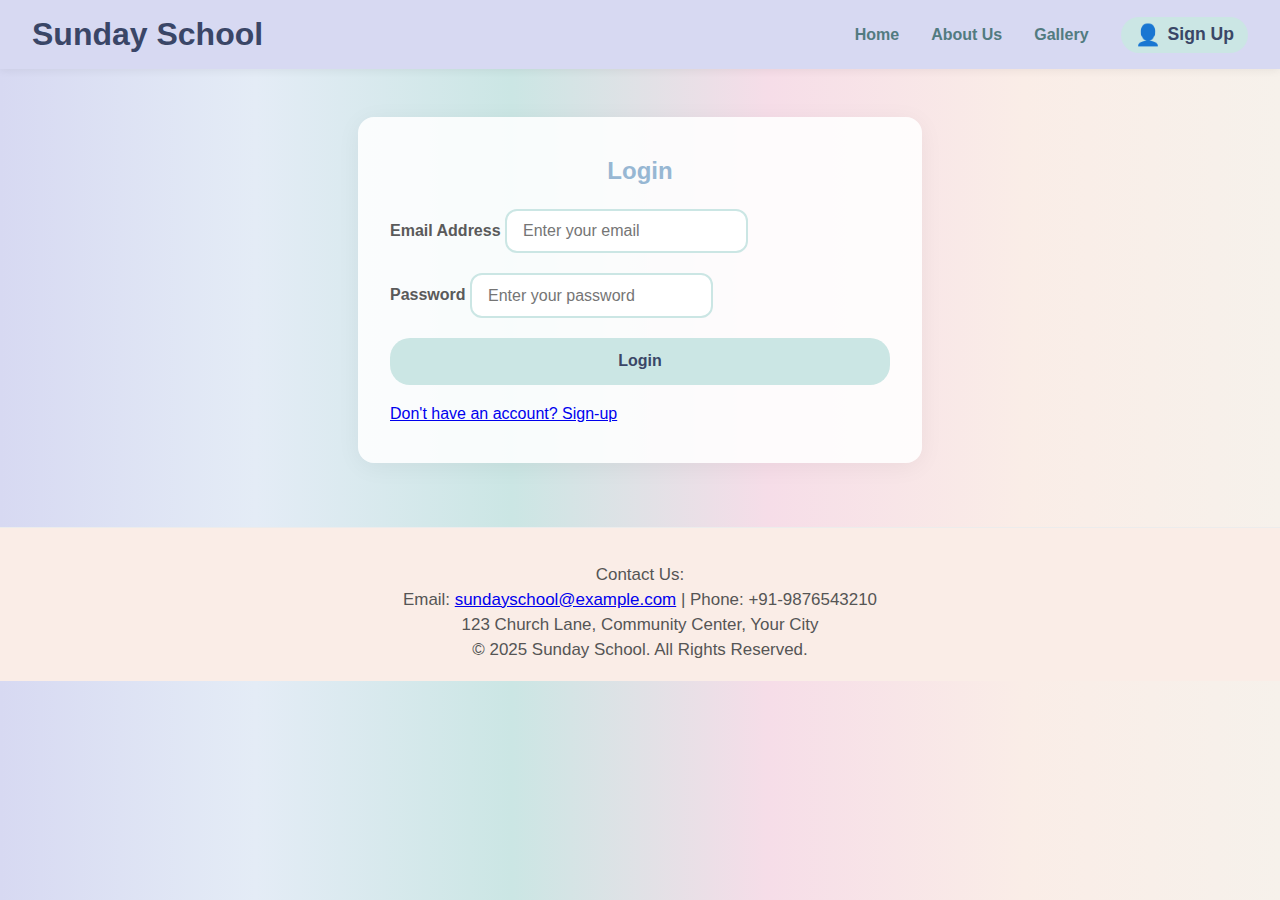
<file: login1.html>
<!DOCTYPE html>
<html lang="en">
<head>
<meta charset="UTF-8" />
<meta name="viewport" content="width=device-width, initial-scale=1" />
<title>Sunday School Login</title>
<style>
:root {
  --pastel-purple: #d7d9f2;
  --pastel-blue: #e4ecf6;
  --pastel-mint: #cbe6e4;
  --pastel-pink: #f6dde8;
  --pastel-peach: #faede7;
  --pastel-ivory: #f6f1eb;
}
body {
  margin: 0;
  font-family: 'Segoe UI', Arial, sans-serif;
  background: linear-gradient(
    to right,
    var(--pastel-purple),
    var(--pastel-blue),
    var(--pastel-mint),
    var(--pastel-pink),
    var(--pastel-peach),
    var(--pastel-ivory)
  );
  min-height: 100vh;
  color: #444;
}
/* Header */
header {
  background: var(--pastel-purple);
  box-shadow: 0 2px 8px rgba(0, 0, 0, 0.06);
  display: flex;
  align-items: center;
  justify-content: space-between;
  padding: 1rem 2rem;
}
.header-left h1 {
  margin: 0;
  color: #3a4667;
  font-size: 2rem;
  font-weight: bold;
}
.header-right {
  display: flex;
  align-items: center;
  gap: 2rem;
}
nav ul {
  display: flex;
  gap: 2rem;
  margin: 0;
  list-style: none;
  padding: 0;
}
nav a {
  text-decoration: none;
  color: #527b80;
  font-weight: bold;
  font-size: 1rem;
  transition: color 0.3s;
}
nav a:hover {
  color: #f06da6;
}
.login-box {
  display: flex;
  align-items: center;
  gap: 7px;
  cursor: pointer;
  color: #3a4667;
  font-weight: bold;
  font-size: 1.1rem;
  background: var(--pastel-mint);
  padding: 6px 14px;
  border-radius: 18px;
  transition: background 0.2s;
  text-decoration: none;
}
.login-box:hover {
  background: var(--pastel-pink);
}
.login-icon {
  font-size: 1.3rem;
  vertical-align: middle;
}
/* Layout */
main {
  max-width: 500px;
  margin: 3rem auto 4rem;
  background: rgba(255, 255, 255, 0.87);
  padding: 2.5rem 2rem;
  border-radius: 16px;
  box-shadow: 0 4px 24px rgba(0, 0, 0, 0.05);
}
main h2 {
  text-align: center;
  color: #97b7d3;
  margin-top: 0;
  margin-bottom: 1.5rem;
}
form {
  display: flex;
  flex-direction: column;
  gap: 1.25rem;
}
label {
  font-weight: 600;
  color: #5a5a5a;
}
input[type='email'],
input[type='password'] {
  padding: 0.7rem 1rem;
  border: 2px solid var(--pastel-mint);
  border-radius: 12px;
  font-size: 1rem;
  transition: border-color 0.2s;
}
input[type='email']:focus,
input[type='password']:focus {
  outline: none;
  border-color: var(--pastel-pink);
}
button {
  background: var(--pastel-mint);
  border: none;
  padding: 0.9rem 1rem;
  font-size: 1rem;
  font-weight: bold;
  color: #3a4667;
  border-radius: 20px;
  cursor: pointer;
  transition: background 0.3s;
}
button:hover {
  background: var(--pastel-pink);
}
/* Footer */
footer {
  background: var(--pastel-peach);
  padding: 2rem 1rem 1rem 1rem;
  color: #555;
  text-align: center;
  font-size: 1.06rem;
  border-top: 1px solid #ececec;
}
footer p {
  margin-bottom: 0.3em;
  margin-top: 0.3em;
}
/* Responsive */
@media (max-width: 600px) {
  main {
    margin: 2rem 1rem 3rem;
    padding: 2rem 1.5rem;
  }
}
</style>
</head>
<body>
<header>
  <div class="header-left">
    <h1>Sunday School</h1>
  </div>
  <div class="header-right">
    <nav>
      <ul>
        <li><a href="#">Home</a></li>
        <li><a href="#">About Us</a></li>
        <li><a href="#">Gallery</a></li>
      </ul>
    </nav>
    <a href="signup.html" class="login-box">
      <span class="login-icon">&#128100;</span> Sign Up
    </a>
  </div>
</header>

<main>
  <h2>Login</h2>
  <form id="login-form">
    <div>
      <label for="email">Email Address</label>
      <input type="email" id="email" placeholder="Enter your email" required />
    </div>
    <div>
      <label for="password">Password</label>
      <input type="password" id="password" placeholder="Enter your password" required />
    </div>
    <button type="submit">Login</button>
    <a href="signup.html">Don't have an account? Sign-up</a>
  </form>
</main>

<footer>
  <p>Contact Us:</p>
  <p>
    Email:
    <a href="mailto:sundayschool@example.com">sundayschool@example.com</a> |
    Phone: +91-9876543210
  </p>
  <p>123 Church Lane, Community Center, Your City</p>
  <p>&copy; 2025 Sunday School. All Rights Reserved.</p>
</footer>

<script>
document.getElementById('login-form').addEventListener('submit', function (e) {
  e.preventDefault();

  const email = document.getElementById('email').value.trim();
  const password = document.getElementById('password').value;

  // Admin login condition
  if(email.toLowerCase() === "scatherine.24mca@jyotinivas.org" && password === "admin") {
    alert('Admin login successful!');
    sessionStorage.setItem('loggedInUser', JSON.stringify({email: email, isAdmin: true}));
    window.location.href = 'admin-1dashboard.html'; // Redirect to admin dashboard
    return;
  }

  let users = localStorage.getItem('users');
  if (!users) {
    alert('No registered users found. Please sign up first.');
    return;
  }

  users = JSON.parse(users);
  const user = users.find(
    (u) => u.email.toLowerCase() === email.toLowerCase() && u.password === password
  );

  if (user) {
    alert('Login successful!');
    sessionStorage.setItem('loggedInUser', JSON.stringify(user));
    window.location.href = 'user1dashboard.html'; // Redirect after login
  } else {
    alert('Invalid email or password.');
  }
});
</script>
</body>
</html>
</file>
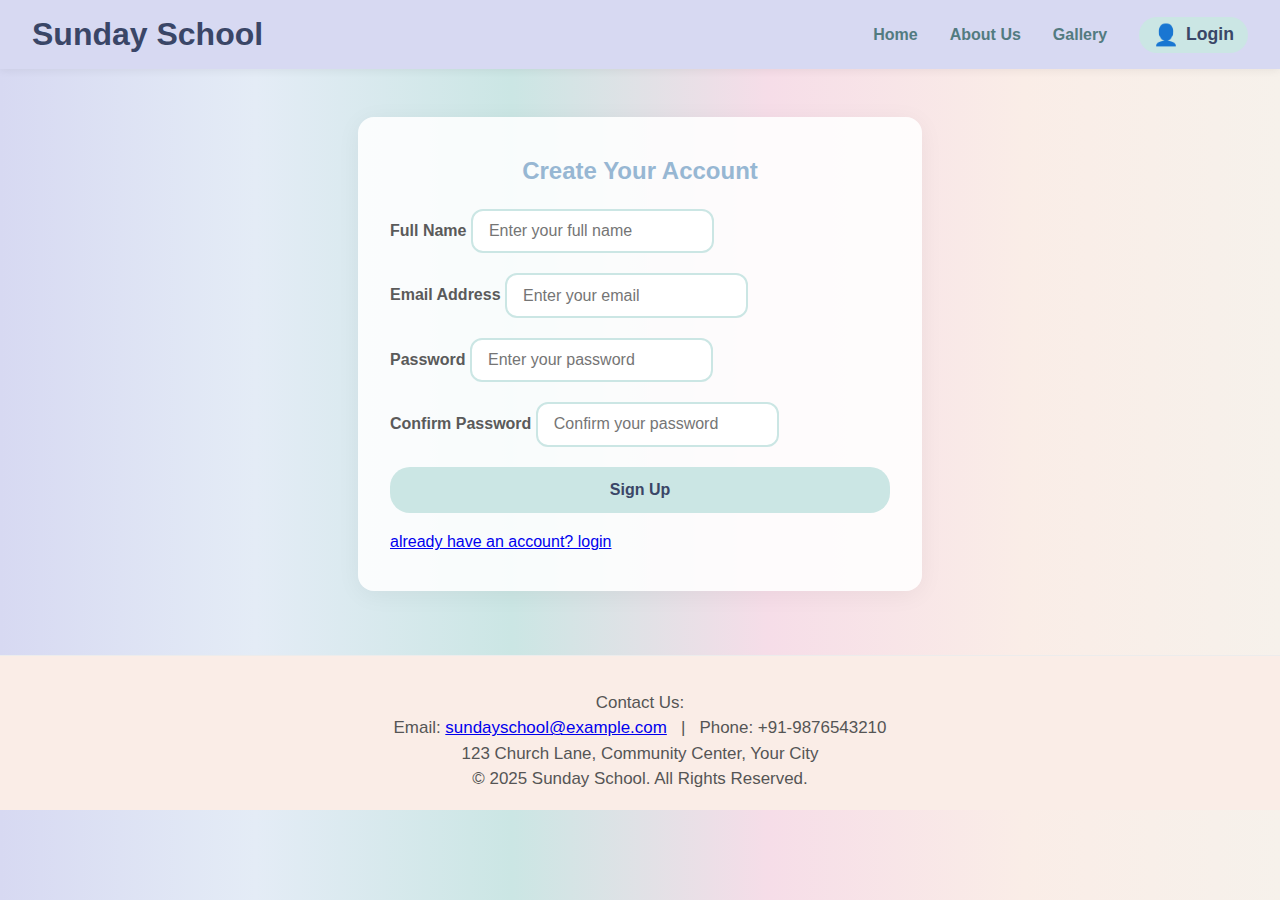
<file: signup.html>
<!DOCTYPE html>
<html lang="en">
<head>
  <meta charset="UTF-8" />
  <meta name="viewport" content="width=device-width, initial-scale=1" />
  <title>Sunday School Signup</title>
  <style>
    :root {
      --pastel-purple: #d7d9f2;
      --pastel-blue: #e4ecf6;
      --pastel-mint: #cbe6e4;
      --pastel-pink: #f6dde8;
      --pastel-peach: #faede7;
      --pastel-ivory: #f6f1eb;
    }
    body {
      margin: 0;
      font-family: 'Segoe UI', Arial, sans-serif;
      background: linear-gradient(
        to right,
        var(--pastel-purple),
        var(--pastel-blue),
        var(--pastel-mint),
        var(--pastel-pink),
        var(--pastel-peach),
        var(--pastel-ivory)
      );
      min-height: 100vh;
      color: #444;
    }
    /* Header */
    header {
      background: var(--pastel-purple);
      box-shadow: 0 2px 8px rgba(0, 0, 0, 0.06);
      display: flex;
      align-items: center;
      justify-content: space-between;
      padding: 1rem 2rem;
    }
    .header-left h1 {
      margin: 0;
      color: #3a4667;
      font-size: 2rem;
      font-weight: bold;
    }
    .header-right {
      display: flex;
      align-items: center;
      gap: 2rem;
    }
    nav ul {
      display: flex;
      gap: 2rem;
      margin: 0;
      list-style: none;
      padding: 0;
    }
    nav a {
      text-decoration: none;
      color: #527b80;
      font-weight: bold;
      font-size: 1rem;
      transition: color 0.3s;
    }
    nav a:hover {
      color: #f06da6;
    }
    .login-box {
      display: flex;
      align-items: center;
      gap: 7px;
      cursor: pointer;
      color: #3a4667;
      font-weight: bold;
      font-size: 1.1rem;
      background: var(--pastel-mint);
      padding: 6px 14px;
      border-radius: 18px;
      transition: background 0.2s;
      text-decoration: none;
    }
    .login-box:hover {
      background: var(--pastel-pink);
    }
    .login-icon {
      font-size: 1.3rem;
      vertical-align: middle;
    }
    /* Layout */
    main {
      max-width: 500px;
      margin: 3rem auto 4rem;
      background: rgba(255, 255, 255, 0.87);
      padding: 2.5rem 2rem;
      border-radius: 16px;
      box-shadow: 0 4px 24px rgba(0, 0, 0, 0.05);
    }
    main h2 {
      text-align: center;
      color: #97b7d3;
      margin-top: 0;
      margin-bottom: 1.5rem;
    }
    form {
      display: flex;
      flex-direction: column;
      gap: 1.25rem;
    }
    label {
      font-weight: 600;
      color: #5a5a5a;
    }
    input[type='text'],
    input[type='email'],
    input[type='password'] {
      padding: 0.7rem 1rem;
      border: 2px solid var(--pastel-mint);
      border-radius: 12px;
      font-size: 1rem;
      transition: border-color 0.2s;
    }
    input[type='text']:focus,
    input[type='email']:focus,
    input[type='password']:focus {
      outline: none;
      border-color: var(--pastel-pink);
    }
    button {
      background: var(--pastel-mint);
      border: none;
      padding: 0.9rem 1rem;
      font-size: 1rem;
      font-weight: bold;
      color: #3a4667;
      border-radius: 20px;
      cursor: pointer;
      transition: background 0.3s;
    }
    button:hover {
      background: var(--pastel-pink);
    }
    /* Footer */
    footer {
      background: var(--pastel-peach);
      padding: 2rem 1rem 1rem 1rem;
      color: #555;
      text-align: center;
      font-size: 1.06rem;
      border-top: 1px solid #ececec;
    }
    footer p {
      margin-bottom: 0.3em;
      margin-top: 0.3em;
    }
    /* Responsive */
    @media (max-width: 600px) {
      main {
        margin: 2rem 1rem 3rem;
        padding: 2rem 1.5rem;
      }
    }
  </style>
</head>
<body>
  <header>
    <div class="header-left">
      <h1>Sunday School</h1>
    </div>
    <div class="header-right">
      <nav>
        <ul>
          <li><a href="#">Home</a></li>
          <li><a href="#">About Us</a></li>
          <li><a href="#">Gallery</a></li>
        </ul>
      </nav>
      <a href="login1.html" class="login-box">
        <span class="login-icon">&#128100;</span> Login
      </a>
    </div>
  </header>

  <main>
    <h2>Create Your Account</h2>
    <form id="signup-form">
      <div>
        <label for="fullname">Full Name</label>
        <input type="text" id="fullname" placeholder="Enter your full name" required />
      </div>
      <div>
        <label for="email">Email Address</label>
        <input type="email" id="email" placeholder="Enter your email" required />
      </div>
      <div>
        <label for="password">Password</label>
        <input type="password" id="password" placeholder="Enter your password" required />
      </div>
      <div>
        <label for="confirm-password">Confirm Password</label>
        <input
          type="password"
          id="confirm-password"
          placeholder="Confirm your password"
          required
        />
      </div>
      <button type="submit">Sign Up</button>
      <a href="login1.html">already have an account? login</a>
    </form>
  </main>

  <footer>
    <p>Contact Us:</p>
    <p>Email: <a href="mailto:sundayschool@example.com">sundayschool@example.com</a> &nbsp; | &nbsp; Phone: +91-9876543210</p>
    <p>123 Church Lane, Community Center, Your City</p>
    <p>&copy; 2025 Sunday School. All Rights Reserved.</p>
  </footer>

  <script>
    document.getElementById('signup-form').addEventListener('submit', function (e) {
      e.preventDefault();

      const fullname = document.getElementById('fullname').value.trim();
      const email = document.getElementById('email').value.trim();
      const password = document.getElementById('password').value;
      const confirmPassword = document.getElementById('confirm-password').value;

      if (!fullname || !email || !password || !confirmPassword) {
        alert('Please fill all fields.');
        return;
      }

      if (password !== confirmPassword) {
        alert('Passwords do not match.');
        return;
      }

      let users = localStorage.getItem('users');
      users = users ? JSON.parse(users) : [];

      if (users.some((user) => user.email.toLowerCase() === email.toLowerCase())) {
        alert('Email already registered.');
        return;
      }

      users.push({ fullname, email, password });
      localStorage.setItem('users', JSON.stringify(users));
      alert('Signup successful! Please login.');
      window.location.href = 'login1.html';
    });
  </script>
</body>
</html>
</file>
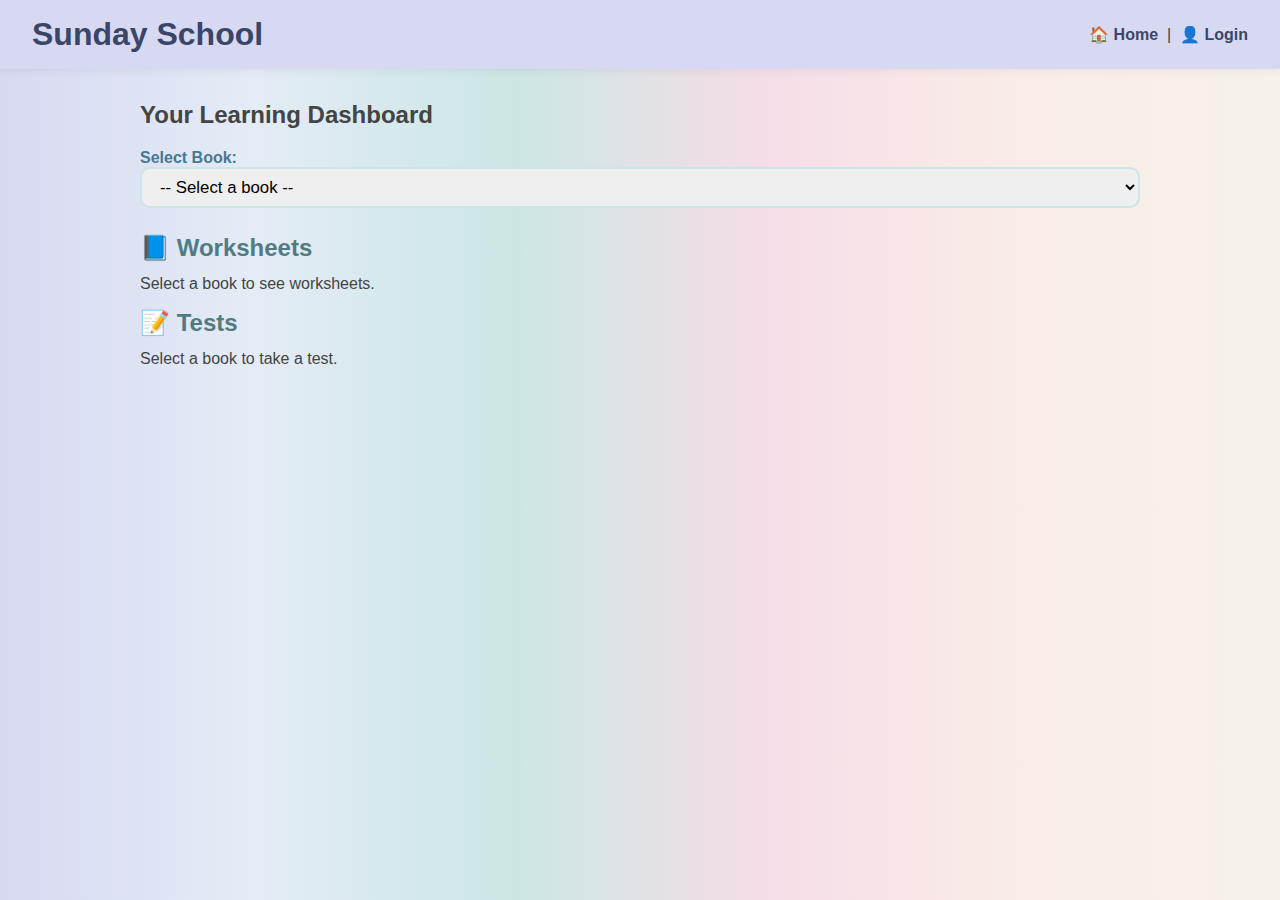
<file: user1dashboard.html>
<!DOCTYPE html>
<html lang="en">
<head>
<meta charset="UTF-8">
<meta name="viewport" content="width=device-width, initial-scale=1">
<title>Sunday School - User Dashboard</title>
<style>
:root {
  --pastel-purple: #d7d9f2;
  --pastel-blue: #e4ecf6;
  --pastel-mint: #cbe6e4;
  --pastel-pink: #f6dde8;
  --pastel-peach: #faede7;
  --pastel-ivory: #f6f1eb;
}
body {
  margin:0; font-family:'Segoe UI', Arial, sans-serif;
  background: linear-gradient(to right, var(--pastel-purple), var(--pastel-blue), var(--pastel-mint), var(--pastel-pink), var(--pastel-peach), var(--pastel-ivory));
  min-height:100vh; color:#444;
}
header {
  background: var(--pastel-purple);
  box-shadow:0 2px 8px rgba(0,0,0,0.06);
  display:flex; justify-content:space-between; align-items:center; padding:1rem 2rem;
}
header h1 { margin:0; font-size:2rem; color:#3a4667; font-weight:bold;}
header a { text-decoration:none; color:#3a4667; font-weight:bold; font-size:1rem; }
.content { max-width:1000px; margin:2rem auto; padding:0 1rem; }
label { font-weight:600; color:#477990; margin-right:10px; }
select, input { font-size:1.05rem; padding:8px 14px; border-radius:10px; border:2px solid var(--pastel-mint); margin-bottom:10px; width:100%; box-sizing:border-box; }
.section-title { font-size:1.5rem; font-weight:700; color:#527b80; margin:1rem 0 0.8rem; }
.grid { display:grid; grid-template-columns:repeat(auto-fit,minmax(260px,1fr)); gap:1.4rem; }
.card { background: linear-gradient(120deg, var(--pastel-mint) 55%, var(--pastel-blue) 100%);
      border-radius:18px; padding:1.4rem; display:flex; flex-direction:column; box-shadow:0 5px 15px rgba(50,50,70,0.08); transition: all 0.2s ease; }
.card:hover { transform:translateY(-4px); box-shadow:0 10px 30px rgba(80,120,180,0.18); }
.card-icon { font-size:2rem; margin-bottom:10px; }
.card-title { font-weight:700; font-size:1.1rem; margin-bottom:6px; color:#3a4667;}
.card-desc { font-size:0.95rem; margin-bottom:8px; color:#444;}
.card-buttons { display:flex; gap:8px; }
.card-btn { text-decoration:none; padding:6px 12px; border-radius:10px; font-weight:600; font-size:0.9rem; cursor:pointer; border:none; }
.preview-btn { background:#6da4fa; color:#fff; }
.preview-btn:hover { background:#4b7ccc; }
.download-btn { background:var(--pastel-peach); color:#3a4667; }
.download-btn:hover { background:var(--pastel-pink); color:#ae4879; }

.test-form-area { margin-top:1.5rem; padding:1rem; border-radius:14px; background:var(--pastel-blue);}
.test-q-block { margin-bottom:1rem; }
.test-q-block label { margin-right:6px; }
.test-submit-btn { padding:10px 26px; background:var(--pastel-peach); border:none; border-radius:12px; font-weight:bold; cursor:pointer; transition: all 0.2s ease; }
.test-submit-btn:hover { background:var(--pastel-pink); color:#ae4879; }
.test-score-result { margin-top:1rem; font-weight:bold; color:#447799; font-size:1.1rem; text-align:center; }

.search-bar { margin-bottom:15px; padding:8px 12px; border-radius:10px; border:2px solid var(--pastel-mint); width:100%; box-sizing:border-box; font-size:1rem; }
.no-result { color:#ae4879; font-style:italic; }

.modal {
  display: none;
  position: fixed;
  z-index: 999;
  left: 0; top: 0;
  width: 100%; height: 100%;
  background: rgba(0,0,0,0.6);
}
.modal-content {
  position: relative;
  background: white;
  margin: 3% auto;
  padding: 1rem;
  border-radius: 10px;
  width: 80%;
  max-width: 900px;
  height: 80%;
  display: flex;
  flex-direction: column;
}
.modal iframe {
  width: 100%;
  height: 100%;
  border: none;
  border-radius: 10px;
}
.close-btn {
  position: absolute;
  top: 10px; right: 20px;
  background: #fa6d6d;
  color: #fff;
  border: none;
  font-size: 1.2rem;
  font-weight: bold;
  border-radius: 5px;
  cursor: pointer;
  padding: 4px 10px;
}
.close-btn:hover { background: #c54b7b; }
</style>
</head>
<body>

<header>
<h1>Sunday School</h1>
<nav>
<a href="index.html">🏠 Home</a> &nbsp;|&nbsp;
<a href="login1.html">👤 Login</a>
</nav>
</header>

<div class="content">
<h2>Your Learning Dashboard</h2>
<label for="book-select">Select Book:</label>
<select id="book-select"><option value="">-- Select a book --</option></select>

<section class="worksheets-section">
<div class="section-title">📘 Worksheets</div>
<input type="text" id="ws-search" class="search-bar" placeholder="Search worksheet by title..." style="display:none;">
<div id="worksheet-grid" class="grid">Select a book to see worksheets.</div>
</section>

<section class="tests-section">
<div class="section-title">📝 Tests</div>
<div id="test-form-area">Select a book to take a test.</div>
</section>
</div>

<div id="pdfModal" class="modal">
  <div class="modal-content">
    <button class="close-btn" id="closeModal">X</button>
    <iframe id="pdfFrame"></iframe>
  </div>
</div>

<script>
// ===== BOOK LIST =====
const books = {
  old: ["Genesis","Exodus","Leviticus","Numbers","Deuteronomy","Joshua","Judges","Ruth","1 Samuel","2 Samuel"],
  new: ["Matthew","Mark","Luke","John","Acts","Romans","1 Corinthians","2 Corinthians","Galatians","Ephesians"]
};
const bookSelect = document.getElementById('book-select');
Object.values(books).flat().forEach(book=>{
  const opt=document.createElement('option');
  opt.value=book; opt.textContent=book;
  bookSelect.appendChild(opt);
});

// ===== MODAL =====
const modal = document.getElementById('pdfModal');
const iframe = document.getElementById('pdfFrame');
const closeModal = document.getElementById('closeModal');
function openPDF(base64){ iframe.src = base64; modal.style.display = 'block'; }
closeModal.onclick = ()=>{ modal.style.display = 'none'; iframe.src=''; };
window.onclick = (e)=>{ if(e.target===modal){ modal.style.display='none'; iframe.src=''; } };

// ===== DATA ACCESS =====
function getWorksheetData() { return JSON.parse(localStorage.getItem('worksheetData') || '{}'); }
function getTestData() { return JSON.parse(localStorage.getItem('testData') || '{}'); }

// ===== SHOW WORKSHEETS =====
const wsGrid = document.getElementById('worksheet-grid');
const wsSearch = document.getElementById('ws-search');

function showWorksheets(book, filter=''){
  wsGrid.innerHTML='';
  if(!book){ wsGrid.textContent='Select a book to see worksheets.'; wsSearch.style.display='none'; return; }

  const wsData = getWorksheetData()[book] || [];
  wsSearch.style.display = wsData.length>0 ? 'block':'none';
  const filtered = wsData.filter(ws => ws.title.toLowerCase().includes(filter.toLowerCase()));

  if(filtered.length===0){
    wsGrid.innerHTML='<div class="no-result">No related files found.</div>';
    return;
  }

  filtered.forEach(ws=>{
    const card=document.createElement('div');
    card.className='card';
    card.innerHTML = `
      <div class="card-icon">📄</div>
      <div class="card-title">${ws.title}</div>
      <div class="card-buttons">
        <button class="card-btn preview-btn">Preview</button>
        <a class="card-btn download-btn" href="${ws.url}" download="${ws.title}.pdf">Download</a>
      </div>
    `;
    card.querySelector('.preview-btn').onclick = ()=>openPDF(ws.url);
    wsGrid.appendChild(card);
  });
}

wsSearch.addEventListener('input', e=>{
  showWorksheets(bookSelect.value, e.target.value);
});

// ===== TEST SECTION =====
function showTestForm(book){
  const area = document.getElementById('test-form-area');
  area.innerHTML='';
  if(!book){ area.textContent='Select a book to take a test.'; return; }
  const testData = getTestData()[book] || [];
  if(testData.length===0){ area.textContent=`No test available for ${book}.`; return; }

  const completedTests = JSON.parse(localStorage.getItem('completedTests') || '{}');
  if(!completedTests[book]) completedTests[book] = {};

  testData.forEach((group, gIdx)=>{
    const formWrapper = document.createElement('div');
    formWrapper.className='test-form-area';

    const groupTitle = document.createElement('h3');
    groupTitle.textContent = `Test Group: ${group.title}`;

    if(completedTests[book][group.title]){
      groupTitle.textContent += ' ✅ Completed';
      const retakeBtn = document.createElement('button');
      retakeBtn.textContent = 'Retake Test';
      retakeBtn.className = 'test-submit-btn';
      retakeBtn.style.marginLeft = '10px';
      retakeBtn.onclick = ()=> {
        delete completedTests[book][group.title];
        localStorage.setItem('completedTests', JSON.stringify(completedTests));
        showTestForm(book);
      };
      groupTitle.appendChild(retakeBtn);
      formWrapper.appendChild(groupTitle);
      area.appendChild(formWrapper);
      return;
    }

    formWrapper.appendChild(groupTitle);

    const form = document.createElement('form');
    group.questions.forEach((q, idx)=>{
      const block = document.createElement('div'); block.className='test-q-block';
      if(q.type==='mcq'){
        block.innerHTML=`<div><b>Q${idx+1}:</b> ${q.question}</div>`+
        q.options.map((opt,i)=>`<label><input type="radio" name="q${gIdx}_${idx}" value="${i+1}" required> ${opt}</label>`).join(' ');
      } else {
        block.innerHTML=`<div><b>Q${idx+1}:</b> ${q.question}</div><input type="text" name="q${gIdx}_${idx}" required>`;
      }
      form.appendChild(block);
    });

    form.innerHTML += `<button class="test-submit-btn" type="submit">Submit Test</button>
      <div id="test-score-result-${gIdx}" class="test-score-result"></div>`;
    formWrapper.appendChild(form);
    area.appendChild(formWrapper);

    form.addEventListener('submit', e=>{
      e.preventDefault();
      const latestGroup = getTestData()[book][gIdx];
      let score=0; const total=latestGroup.questions.length;
      let allCorrect = true;

      latestGroup.questions.forEach((q,idx)=>{
        const val = form.querySelector(`[name="q${gIdx}_${idx}"]`);
        if(q.type==='mcq'){
          const labels = form.querySelectorAll(`[name="q${gIdx}_${idx}"]`);
          labels.forEach(input=>{
            const parent = input.parentNode;
            parent.style.fontWeight = 'normal';
            parent.style.color = 'black';
          });
          if(val && parseInt(val.value)===parseInt(q.correctOption)){
            score++;
          } else {
            allCorrect = false;
            // Highlight correct/incorrect options
            labels.forEach(input=>{
              const parent = input.parentNode;
              if(input.value==q.correctOption){
                parent.style.color='green';
                parent.style.fontWeight='bold';
              } else if(input.checked){
                parent.style.color='red';
                parent.style.fontWeight='bold';
              }
            });
          }
        } else {
          if(val.value.trim().toLowerCase()===q.answer.trim().toLowerCase()){
            score++;
          } else {
            allCorrect = false;
            val.style.border='2px solid red';
          }
        }
      });

      const percent = Math.round((score/total)*100);
      const suggestion = percent>=80?'🎉 Excellent! Keep it up.':'💡 Review the material and try again.';
      form.querySelector(`#test-score-result-${gIdx}`).textContent=`✅ Your Score: ${score} / ${total} (${percent}%) | ${suggestion}`;

      if(allCorrect) completedTests[book][group.title] = true;
      localStorage.setItem('completedTests', JSON.stringify(completedTests));
      showTestForm(book);
    });
  });
}

bookSelect.addEventListener('change', ()=>{
  const book = bookSelect.value;
  wsSearch.value='';
  showWorksheets(book);
  showTestForm(book);
});

window.addEventListener('storage', ()=>{
  const book = bookSelect.value;
  if(book){
    showWorksheets(book, wsSearch.value);
    showTestForm(book);
  }
});
</script>
</body>
</html>
</file>
